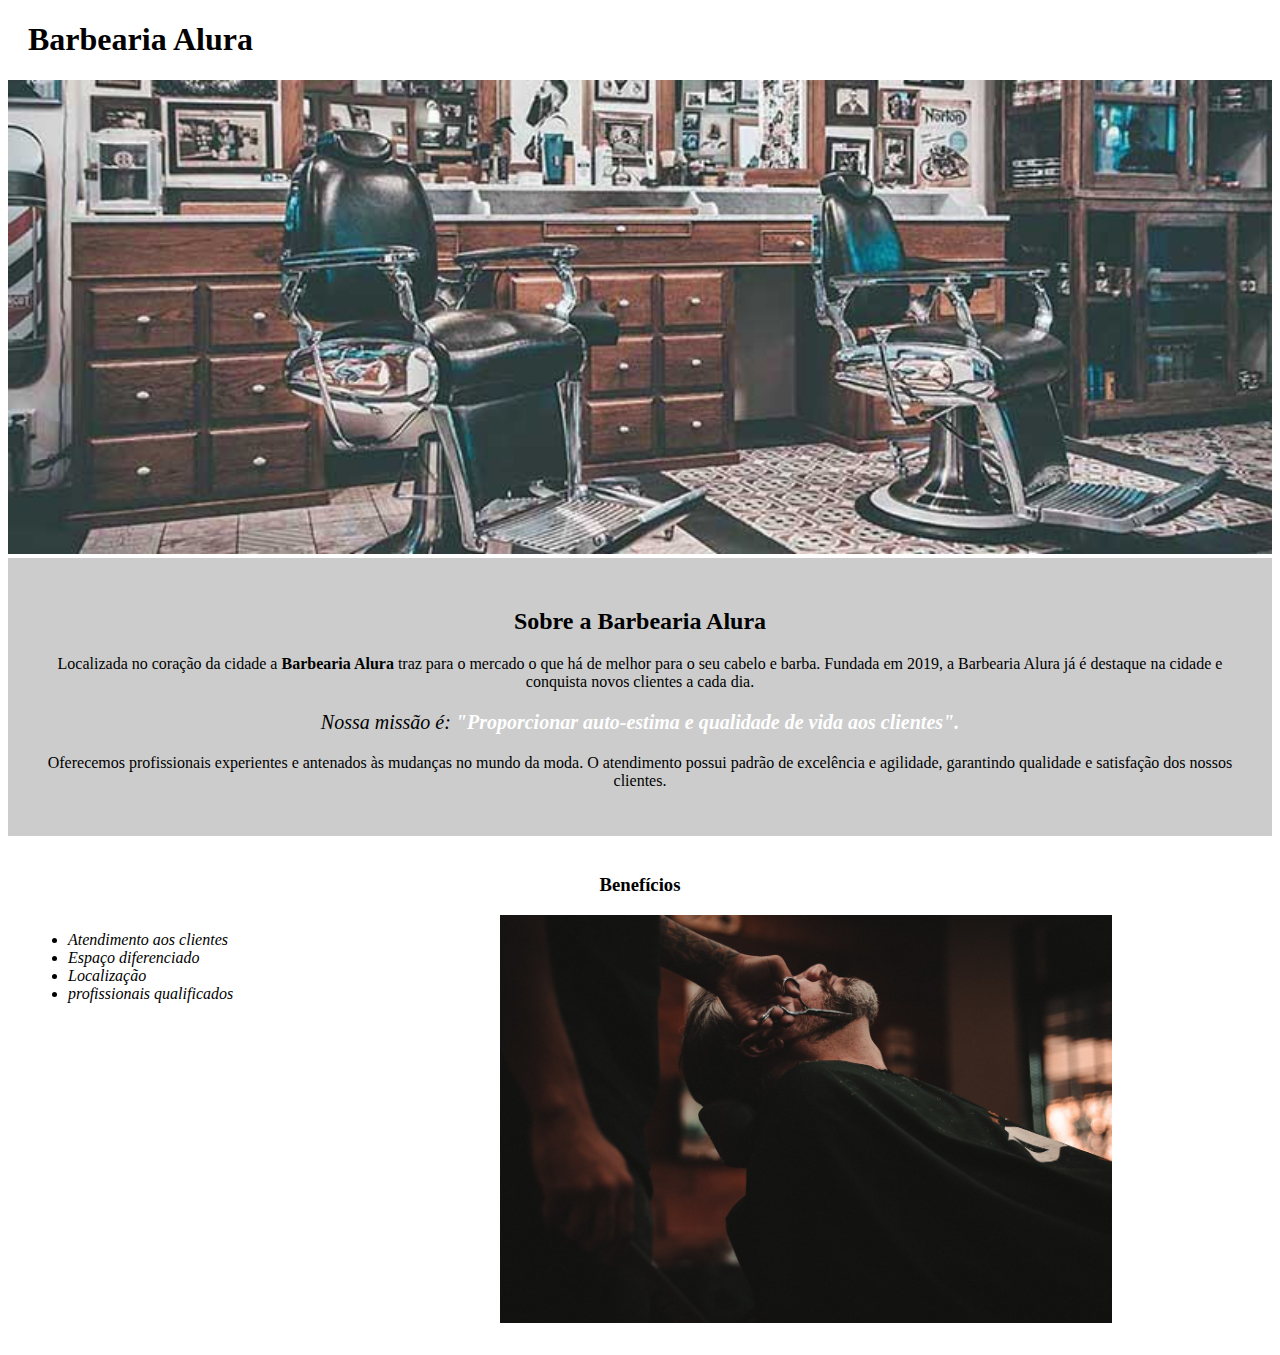
<file: Projeto-Barbearia/index.html>
<!DOCTYPE html>
<html lang="pt-br">

<head>
    <meta charset="UTF-8">
    <meta http-equiv="X-UA-Compatible" content="IE=edge">
    <meta name="viewport" content="width=device-width, initial-scale=1.0">
    <title>Barbearia</title>
    <link rel="stylesheet" href="style.css">
</head>

<body>
    <header>
       <h1 class="titulo-principal">Barbearia Alura</h1>
    </header>
    <img id="banner" src="banner.jpg"></img.>
    <div class="principal">
        <h2 class="titulo-centralizado">Sobre a Barbearia Alura</h2>
        <p>Localizada no coração da cidade a <strong>Barbearia Alura</strong> traz para o mercado o que há de melhor para o
            seu cabelo e barba.
            Fundada em 2019, a Barbearia Alura já é destaque na cidade e conquista novos clientes a cada dia.</p>
        <p id="missao"><em>Nossa missão é: <strong>"Proporcionar auto-estima e qualidade de vida aos
                    clientes".</strong></em>
        </p>
        <p>Oferecemos profissionais experientes e antenados às mudanças no mundo da moda. O atendimento possui
            padrão de excelência e agilidade, garantindo qualidade e satisfação dos nossos clientes.
        </p>
    </div>

    <div class="beneficios">
        <h3 class="titulo-centralizado">Benefícios</h3>
        <ul>
            <li class="itens">Atendimento aos clientes</li>
            <li class="itens">Espaço diferenciado</li>
            <li class="itens">Localização</li>
            <li class="itens">profissionais qualificados</li>
        </ul>
        <img src="beneficios.jpg" class="imagembeneficios"/>
    </div>

</body>

</html>
</file>
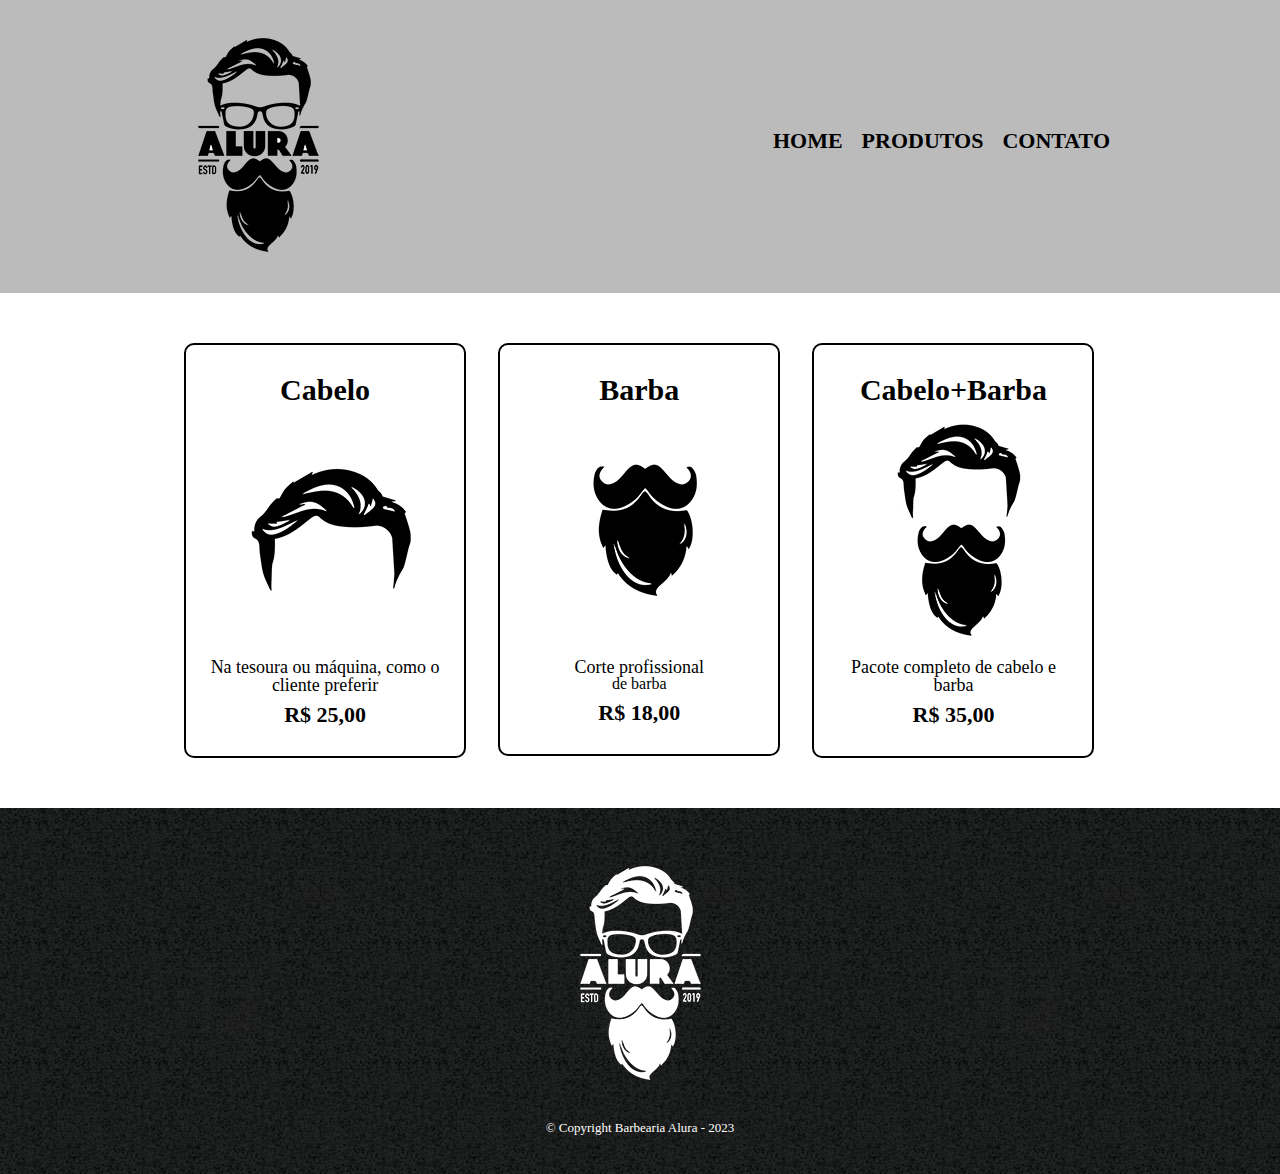
<file: Projeto-Barbearia/produtos.html>
<!DOCTYPE html>
<html lang="en">
<head>
    <meta charset="UTF-8">
    <meta http-equiv="X-UA-Compatible" content="IE=edge">
    <meta name="viewport" content="width=device-width, initial-scale=1.0">
    <link rel="stylesheet" href="reset.css">
    <link rel="stylesheet" href="produtos.css">
    <title>Produtos - Barbearia Alura</title>
</head>
<body>
    <header>
      <div class="caixa">
            <h1>
                <img src="logo.png"/>
            </h1>
            <nav>
                <ul>
                    <li><a href="index.html">Home</a></li>
                    <li><a href="produtos.html">Produtos</a></li>
                    <li><a href="contato.html">Contato</a></li>
                </ul>
            </nav>
       </div>
    </header>

    <main>
        <ul class="produtos">
            <li>
                <h2>Cabelo</h2>
                <img src="cabelo.jpg" alt="">
                <p class="produto-descricao">Na tesoura ou máquina, como o cliente preferir</p>
                <p class="produto-preco">R$ 25,00</p>
            </li>
            <li>
                <h2>Barba</h2>
                <img src="barba.jpg" alt="">
                <p class="produto-descricao">Corte profissional</p>
                <p> de barba</p>
                <p class="produto-preco">R$ 18,00</p>
            </li>
            <li>
                <h2>Cabelo+Barba</h2>
                <img src="cabelo+barba.jpg" alt="">
                <p class="produto-descricao">Pacote completo de cabelo e barba</p>
                <p class="produto-preco">R$ 35,00</p>
            </li>
        </ul>
    </main>


    <footer>
        <img src="logo-branco.png" alt="">
        <p class="copyright">&copy; Copyright Barbearia Alura - 2023</p>
    </footer>
</body>
</html>
</file>
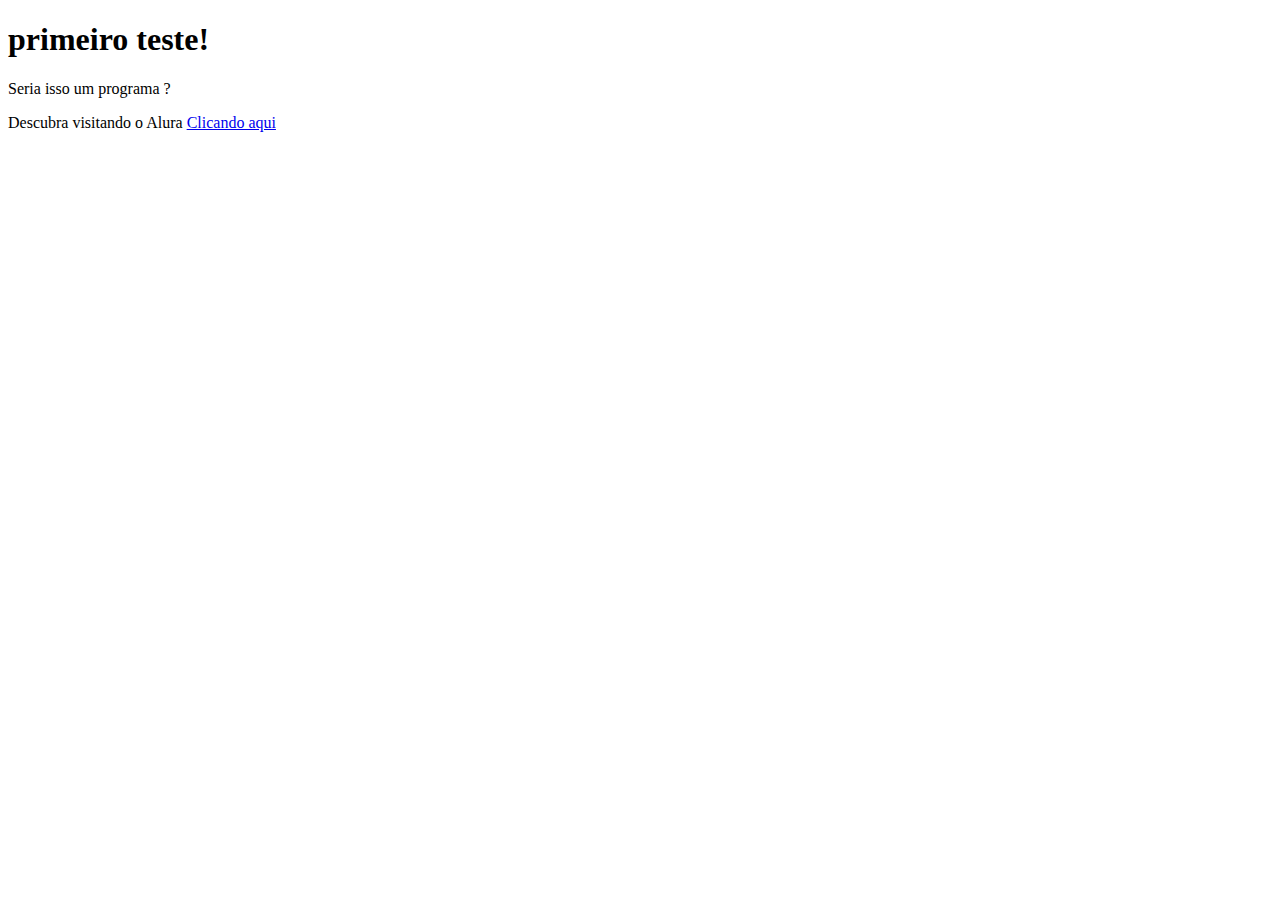
<file: Curso HTML e JavaScript/logica/primeiro_teste.html>
<!DOCTYPE html>
<html lang="en">
  <head>
    <meta charset="UTF-8" />
    <meta http-equiv="X-UA-Compatible" content="IE=edge" />
    <meta name="viewport" content="width=device-width, initial-scale=1.0" />
    <title>Curso JavaScript & HTML</title>
  </head>
  <body>
    <h1>primeiro teste!</h1>

    <p>Seria isso um programa ?</p>
    <p>
      Descubra visitando o Alura
      <a href="https://www.alura.com.br/">Clicando aqui</a>
    </p>

    <script>
      alert("Bem-vindo ao curso");
    </script>
  </body>
</html>
</file>
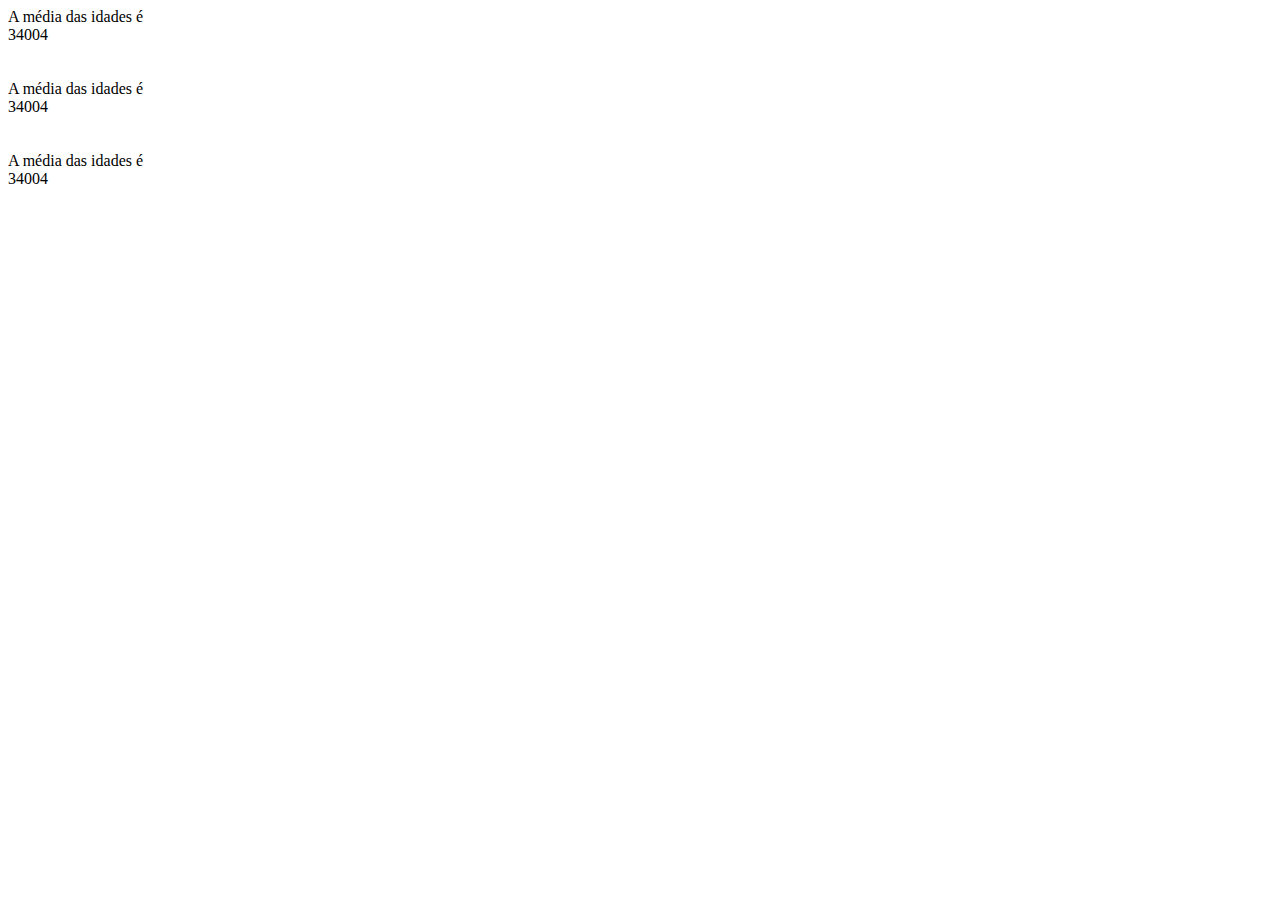
<file: Curso HTML e JavaScript/logica/programa.html>
<!DOCTYPE html>
<html lang="pt-br">
<head>
    <meta charset="UTF-8">
    <meta http-equiv="X-UA-Compatible" content="IE=edge">
    <meta name="viewport" content="width=device-width, initial-scale=1.0">
    <title>Programa</title>
</head>
<body>
    <script>
         var IDADE1 = 10;
         var IDADE2 = "20";
         var IDADE3 = 12;

         function pulaLinha(){
            document.write('<br><br><br>');
         }

    document.write("A média das idades é <br>");
    document.write( (IDADE1 + IDADE2 + IDADE3) / 3);
     pulaLinha();

    document.write("A média das idades é <br>");
    document.write( (IDADE1 + IDADE2 + IDADE3) / 3);
    pulaLinha();
  
    document.write("A média das idades é <br>");
    document.write( (IDADE1 + IDADE2 + IDADE3) / 3);
    </script>
</body>
</html>
</file>
<file: Projeto-Barbearia/style.css>
body{
   
}

#banner{
    width: 100%;
}

.principal{
    background-color: #cccccc;
    padding: 30px;
}

.titulo-principal {
    padding-left: 20px;
}

p {
    text-align: center;
}

#missao{
    font-size: 20px;
}

em strong{
    color: rgb(255, 255, 255);
}

.itens{
    font-style: italic;
    
}

.beneficios{
    background-color: #FFFFFF;
    padding: 20px;
}

.titulo-centralizado{
    text-align: center;
}

ul{
    display: inline-block;
    vertical-align: top;
    width: 20%;
    margin-right: 15%;
}

.imagembeneficios{
    width: 50%;
}
</file>
<file: Projeto-Barbearia/produtos.css>
header{
    background-color: #BBBBBB;
    padding: 20px 0;
}

.caixa{
    position: relative;
    width: 940px;
    margin: 0 auto;
}

nav{
    position: absolute;
    top: 110px;
    right: 0;
}

nav li {
    display: inline;
    margin: 0 0 0 15px;
}

nav a:hover{
   color: #C78C19; 
   text-decoration: underline;
}


nav a {
    text-transform: uppercase;
    color: #000000;
    font-weight: bold;
    font-size: 22px;
    text-decoration: none;
}

.produtos {
    width: 940px;
    margin: 0 auto;
    padding: 50px 0;
   
}

.produtos li {
    display: inline-block;
    text-align: center;
    width: 30%;
    vertical-align: top;
    margin: 0 1.5%;
    padding: 30px 20px;
    box-sizing: border-box;
    border: #000000 2px solid;
    border-radius: 10px;
}

.produtos li:hover{
  border-color: #C78C19;
}

.produtos li:active {
    border-color: #C78C19;
  }

.produtos li:hover h2 {
    font-size: 38px;
  }
  

.produtos h2{
    font-size: 30px;
    font-weight: bold;
}

.produto-preco{
    font-size: 22px;
    font-weight: bold;
    margin-top: 10px;
}

.produto-descricao{
    font-size: 18px;
   
}

footer{
    background: url("bg.jpg");
    text-align: center;
    padding: 40px 0;
}

.copyright{
    color:#FFFFFF;
    font-size: 13PX;
    margin-top: 20PX;
}
</file>
